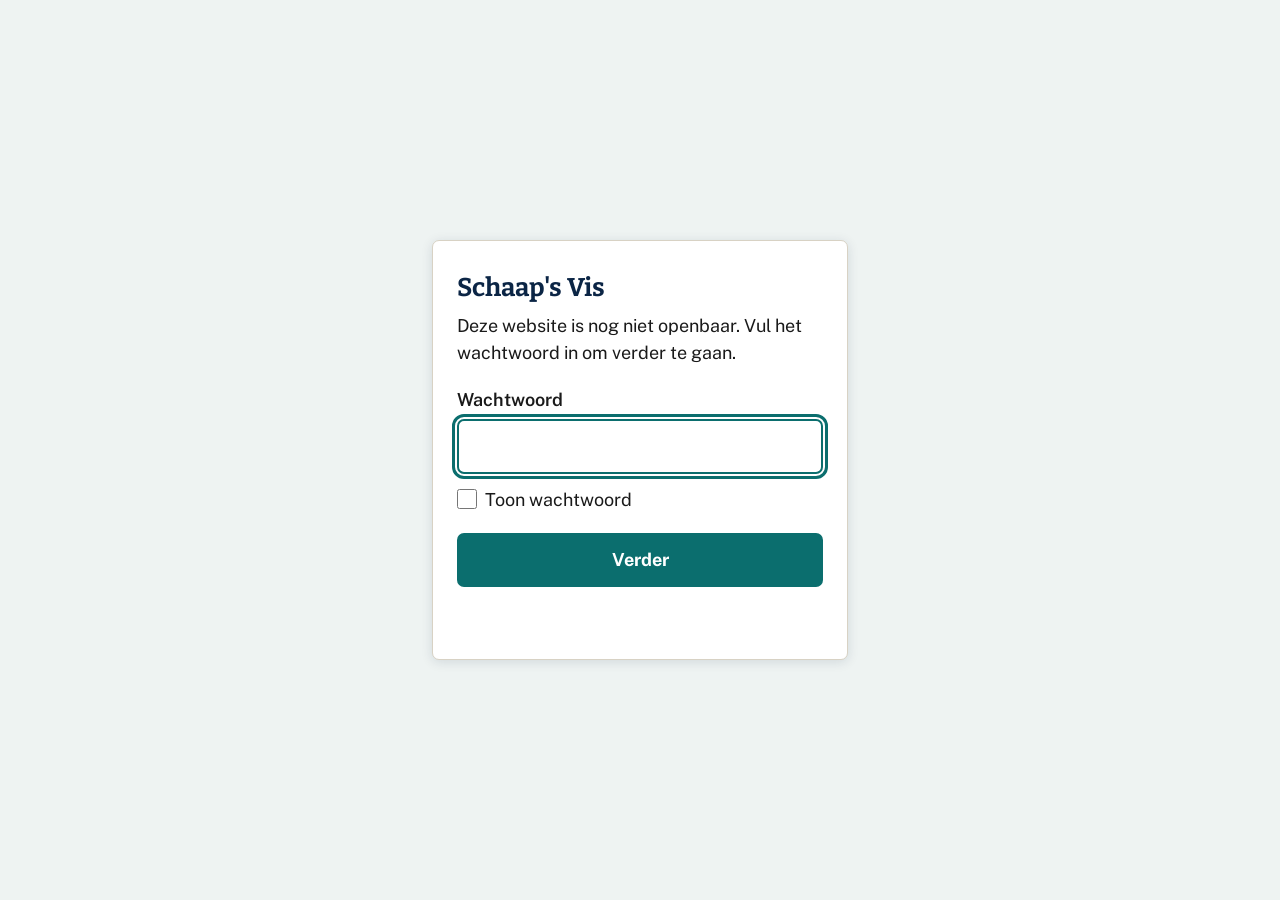
<file: uitleg.html>
<!DOCTYPE html>
<html lang="nl">
<head>
<meta charset="UTF-8">
<meta name="viewport" content="width=device-width, initial-scale=1.0">
<script src="wachtwoord.js"></script>
<title>Uitlegvideo | Schaap's Vis</title>
<meta name="description" content="In één minuut: waarom Schaap's Vis bezorgt, hoe het werkt en wie wij zijn.">
<link rel="preconnect" href="https://fonts.googleapis.com">
<link rel="preconnect" href="https://fonts.gstatic.com" crossorigin>
<link href="https://fonts.googleapis.com/css2?family=Bitter:wght@700&family=Public+Sans:wght@400;600;700&display=swap" rel="stylesheet">
<style>
  :root { --donker: #0b2545; --zee: #0b6e6e; --zee-donker: #084f4f; --accent: #9c6210; --tegel: #eef3f2; --wit: #fff; --rand: #d8d2c4; }
  * { box-sizing: border-box; }
  html, body { margin: 0; height: 100%; background: var(--donker); overflow: hidden; font-family: "Public Sans", Arial, sans-serif; }
  .omlijsting { position: fixed; inset: 0; display: flex; align-items: center; justify-content: center; }
  .podium { position: relative; width: 1280px; height: 720px; background: var(--tegel); overflow: hidden; transform-origin: center center; flex-shrink: 0; }
  .scene { position: absolute; inset: 0; opacity: 0; }
  .anim { opacity: 0; will-change: opacity, transform; }
  h1, h2, .kop { font-family: "Bitter", Georgia, serif; font-weight: 700; margin: 0; color: var(--donker); }
  .donker-vlak { position: absolute; inset: 0; background: linear-gradient(135deg, var(--zee), var(--zee-donker)); }
  /* ondertitels */
  .ondertitel { position: absolute; left: 90px; right: 90px; bottom: 58px; min-height: 104px; display: flex; align-items: center; justify-content: center; text-align: center; font-size: 34px; line-height: 1.3; font-weight: 700; color: var(--wit); background: rgba(11, 37, 69, 0.92); border-radius: 18px; padding: 18px 34px; }
  /* voortgang */
  .voortgang { position: absolute; left: 0; right: 0; bottom: 0; height: 10px; background: rgba(11, 37, 69, 0.15); }
  .voortgang span { display: block; height: 100%; width: 0; background: var(--accent); }
  /* titelkaart */
  .titel { position: absolute; inset: 0; display: flex; flex-direction: column; align-items: center; justify-content: center; gap: 20px; color: var(--wit); text-align: center; padding-bottom: 150px; }
  .titel h1 { color: var(--wit); font-size: 92px; }
  .titel p { margin: 0; font-size: 40px; font-weight: 600; }
  .titel .label { font-size: 26px; font-weight: 700; letter-spacing: .08em; text-transform: uppercase; color: #f0c27a; }
  /* kaarten */
  .kaarten { position: absolute; left: 110px; right: 110px; top: 56px; display: flex; gap: 36px; justify-content: center; align-items: flex-start; }
  .kaart { flex: 1; background: var(--wit); border-radius: 22px; padding: 30px 30px 34px; text-align: center; border: 2px solid var(--rand); }
  .kaart svg { width: 96px; height: 96px; color: var(--accent); }
  .kaart .kop { font-size: 36px; margin-top: 14px; line-height: 1.2; }
  .kaart p { font-size: 26px; margin: 10px 0 0; color: #333; }
  .stap-nr { display: inline-flex; width: 62px; height: 62px; border-radius: 50%; background: var(--accent); color: var(--wit); font-size: 38px; font-weight: 700; align-items: center; justify-content: center; }
  .stap svg { color: var(--zee); width: 80px; height: 80px; display: block; margin: 12px auto 0; }
  /* tijdlijn */
  .tijdlijn { position: absolute; left: 150px; right: 150px; top: 250px; display: flex; justify-content: space-between; }
  .tijdlijn::before { content: ""; position: absolute; left: 60px; right: 60px; top: 38px; height: 4px; background: var(--rand); }
  .punt { position: relative; text-align: center; width: 300px; }
  .punt b { display: inline-block; background: var(--zee); color: var(--wit); font-size: 34px; padding: 14px 30px; border-radius: 999px; }
  .punt span { display: block; margin-top: 18px; font-size: 28px; font-weight: 600; color: var(--donker); }
  .wie-kop { position: absolute; left: 0; right: 0; top: 96px; text-align: center; font-size: 56px; }
  /* afsluiter */
  .knop-nep { display: inline-block; background: var(--accent); color: var(--wit); font-size: 44px; font-weight: 700; padding: 26px 56px; border-radius: 14px; box-shadow: 0 10px 26px rgba(0,0,0,.25); }
  .klein-wit { color: var(--wit); font-size: 34px; font-weight: 600; margin: 0; }
  /* bediening (niet in de opname) */
  .bediening { position: absolute; inset: 0; display: flex; align-items: center; justify-content: center; background: rgba(11, 37, 69, 0.3); border: 0; cursor: pointer; font-family: inherit; }
  .bediening span { display: inline-flex; align-items: center; gap: 22px; background: var(--accent); color: var(--wit); font-size: 44px; font-weight: 700; padding: 28px 52px; border-radius: 999px; box-shadow: 0 10px 26px rgba(0,0,0,.3); }
  .bediening svg { width: 44px; height: 44px; }
  .bediening[hidden] { display: none; }
  .pauze { position: absolute; top: 24px; right: 24px; width: 78px; height: 78px; border-radius: 50%; border: 0; background: rgba(11, 37, 69, 0.8); color: var(--wit); cursor: pointer; display: none; align-items: center; justify-content: center; }
  .pauze svg { width: 34px; height: 34px; }
  .speelt .pauze { display: flex; }
  .opname .bediening, .opname .pauze { display: none !important; }
</style>
</head>
<body>
<div class="omlijsting">
<div class="podium" id="podium">

  <!-- 1. Titel -->
  <div class="scene" data-in="0" data-out="7.6">
    <div class="donker-vlak"></div>
    <div class="titel">
      <svg class="anim" data-in="0.3" width="170" height="170" viewBox="0 0 48 48" aria-hidden="true"><circle cx="24" cy="24" r="23" fill="#ffffff" fill-opacity=".14"/><path d="M8.5 24c6.5-8.5 17.5-8.5 24 0-6.5 8.5-17.5 8.5-24 0z" fill="none" stroke="#fff" stroke-width="2.2" stroke-linejoin="round"/><path d="M32.5 24l8-6v12l-8-6z" fill="none" stroke="#fff" stroke-width="2.2" stroke-linejoin="round"/><circle cx="15.5" cy="22.2" r="1.7" fill="#fff"/></svg>
      <p class="label anim" data-in="0.8">Nieuw: bezorgen aan huis</p>
      <h1 class="anim" data-in="1.2">Schaap's Vis</h1>
      <p class="anim" data-in="2.0">Verse vis, zonder de deur uit te hoeven</p>
    </div>
  </div>

  <!-- 2. Waarom: de winkel is te ver -->
  <div class="scene" data-in="7.6" data-out="18.2">
    <svg id="kaart-svg" width="1280" height="720" viewBox="0 0 1280 720" aria-hidden="true">
      <rect x="0" y="470" width="1280" height="250" fill="#dfe8e6"/>
      <g class="anim" data-in="7.9">
        <rect x="120" y="250" width="250" height="220" rx="6" fill="#0b2545"/>
        <path d="M105 250h280l-18 50H123z" fill="#0b6e6e"/>
        <path d="M150 250l-10 50M200 250l-6 50M250 250v50M300 250l6 50M350 250l10 50" stroke="#ffffff" stroke-opacity=".5" stroke-width="10"/>
        <rect x="150" y="330" width="120" height="90" rx="6" fill="#bfe3e3"/>
        <path d="M178 375c9-12 27-12 36 0-9 12-27 12-36 0z" fill="none" stroke="#0b2545" stroke-width="4"/>
        <path d="M214 375l12-8v16z" fill="none" stroke="#0b2545" stroke-width="4" stroke-linejoin="round"/>
        <rect x="290" y="340" width="60" height="130" rx="4" fill="#9c6210"/>
        <rect x="135" y="205" width="220" height="40" rx="8" fill="#ffffff"/>
        <text x="245" y="233" text-anchor="middle" font-family="Bitter, Georgia, serif" font-weight="700" font-size="24" fill="#0b2545">Schaap's Vis</text>
      </g>
      <g class="anim" data-in="8.6">
        <path d="M930 300l110-80 110 80z" fill="#9c6210"/>
        <rect x="945" y="298" width="190" height="172" fill="#f4efe6"/>
        <rect x="1060" y="360" width="50" height="110" rx="3" fill="#0b2545"/>
        <rect x="970" y="330" width="70" height="60" rx="4" fill="#bfe3e3"/>
        <circle cx="1005" cy="352" r="11" fill="#0b2545" class="anim" data-in="9.6"/>
        <path d="M987 390c0-14 8-22 18-22s18 8 18 22z" fill="#0b2545" class="anim" data-in="9.6"/>
      </g>
      <path id="route" d="M330 475 C 520 600, 760 380, 1085 472" fill="none" stroke="#0b6e6e" stroke-width="7" stroke-dasharray="4 18" stroke-linecap="round" class="anim" data-in="10.2"/>
      <g class="regen" data-in="11" data-out="18.2">
        <line x1="450" y1="0" x2="440" y2="26" stroke="#0b6e6e" stroke-width="4" stroke-linecap="round" class="druppel" data-x="450" data-v="520" data-f="0"/>
        <line x1="560" y1="0" x2="550" y2="26" stroke="#0b6e6e" stroke-width="4" stroke-linecap="round" class="druppel" data-x="560" data-v="560" data-f="0.35"/>
        <line x1="680" y1="0" x2="670" y2="26" stroke="#0b6e6e" stroke-width="4" stroke-linecap="round" class="druppel" data-x="680" data-v="500" data-f="0.7"/>
        <line x1="790" y1="0" x2="780" y2="26" stroke="#0b6e6e" stroke-width="4" stroke-linecap="round" class="druppel" data-x="790" data-v="540" data-f="0.15"/>
        <line x1="620" y1="0" x2="610" y2="26" stroke="#0b6e6e" stroke-width="4" stroke-linecap="round" class="druppel" data-x="620" data-v="580" data-f="0.5"/>
        <line x1="860" y1="0" x2="850" y2="26" stroke="#0b6e6e" stroke-width="4" stroke-linecap="round" class="druppel" data-x="860" data-v="510" data-f="0.85"/>
      </g>
    </svg>
  </div>

  <!-- 3. Het gevoel -->
  <div class="scene" data-in="18.2" data-out="28.2">
    <div class="kaarten">
      <div class="kaart anim" data-in="18.6">
        <svg viewBox="0 0 24 24" fill="none" stroke="currentColor" stroke-width="1.6" stroke-linecap="round" stroke-linejoin="round" aria-hidden="true"><path d="M17 21v-2a4 4 0 0 0-4-4H5a4 4 0 0 0-4 4v2"/><circle cx="9" cy="7" r="4"/><path d="M23 21v-2a4 4 0 0 0-3-3.9"/><path d="M16 3.1a4 4 0 0 1 0 7.8"/></svg>
        <div class="kop">Steeds iemand vragen?</div>
        <p>Je wilt je kinderen of buren niet lastigvallen.</p>
      </div>
      <div class="kaart anim" data-in="21.8">
        <svg viewBox="0 0 24 24" fill="none" stroke="currentColor" stroke-width="1.6" stroke-linecap="round" stroke-linejoin="round" aria-hidden="true"><rect x="5" y="2" width="14" height="20" rx="2"/><path d="M12 18h.01"/></svg>
        <div class="kop">Een ingewikkelde app?</div>
        <p>Wachtwoorden, stappen en een bezorger die je niet kent.</p>
      </div>
    </div>
  </div>

  <!-- 4. Wat: wij bezorgen -->
  <div class="scene" data-in="28.2" data-out="39.6">
    <svg width="1280" height="720" viewBox="0 0 1280 720" aria-hidden="true">
      <rect x="0" y="470" width="1280" height="250" fill="#dfe8e6"/>
      <g>
        <rect x="120" y="250" width="250" height="220" rx="6" fill="#0b2545"/>
        <path d="M105 250h280l-18 50H123z" fill="#0b6e6e"/>
        <path d="M150 250l-10 50M200 250l-6 50M250 250v50M300 250l6 50M350 250l10 50" stroke="#ffffff" stroke-opacity=".5" stroke-width="10"/>
        <rect x="150" y="330" width="120" height="90" rx="6" fill="#bfe3e3"/>
        <path d="M178 375c9-12 27-12 36 0-9 12-27 12-36 0z" fill="none" stroke="#0b2545" stroke-width="4"/>
        <path d="M214 375l12-8v16z" fill="none" stroke="#0b2545" stroke-width="4" stroke-linejoin="round"/>
        <rect x="290" y="340" width="60" height="130" rx="4" fill="#9c6210"/>
        <rect x="135" y="205" width="220" height="40" rx="8" fill="#ffffff"/>
        <text x="245" y="233" text-anchor="middle" font-family="Bitter, Georgia, serif" font-weight="700" font-size="24" fill="#0b2545">Schaap's Vis</text>
      </g>
      <g>
        <path d="M930 300l110-80 110 80z" fill="#9c6210"/>
        <rect x="945" y="298" width="190" height="172" fill="#f4efe6"/>
        <rect x="1060" y="360" width="50" height="110" rx="3" fill="#0b2545"/>
        <rect x="970" y="330" width="70" height="60" rx="4" fill="#bfe3e3"/>
        <circle cx="1005" cy="352" r="11" fill="#0b2545"/>
        <path d="M987 390c0-14 8-22 18-22s18 8 18 22z" fill="#0b2545"/>
      </g>
      <path id="route2" d="M330 475 C 520 600, 760 380, 1085 472" fill="none" stroke="#0b6e6e" stroke-width="7" stroke-dasharray="4 18" stroke-linecap="round"/>
      <g class="reis" data-pad="route2" data-in="29.2" data-duur="5.2">
        <path d="M-34 -30h68l6 58h-80z" fill="#c98a3c"/>
        <path d="M-34 -30h68l-2 9h-64z" fill="#b57a31"/>
        <path d="M-17 -30c0-22 34-22 34 0" fill="none" stroke="#7d4e0d" stroke-width="5" stroke-linecap="round"/>
        <path d="M-15 2c6-8 17-8 23 0-6 8-17 8-23 0z" fill="none" stroke="#fff" stroke-width="3" stroke-linejoin="round"/>
        <path d="M8 2l8-6v12z" fill="none" stroke="#fff" stroke-width="3" stroke-linejoin="round"/>
      </g>
      <g class="anim" data-in="34.6">
        <rect x="905" y="150" width="190" height="56" rx="10" fill="#0b2545"/>
        <text x="1000" y="187" text-anchor="middle" font-family="Public Sans, Arial, sans-serif" font-weight="700" font-size="28" fill="#ffffff">Dinsdag</text>
      </g>
    </svg>
  </div>

  <!-- 5. Hoe: drie stappen -->
  <div class="scene" data-in="39.6" data-out="54.6">
    <div class="kaarten">
      <div class="kaart stap anim" data-in="40.0">
        <span class="stap-nr">1</span>
        <svg viewBox="0 0 48 32" fill="none" stroke="currentColor" stroke-width="2" stroke-linecap="round" stroke-linejoin="round" aria-hidden="true"><path d="M3 16c8-11 24-11 32 0-8 11-24 11-32 0z"/><path d="M35 16l10-8v16l-10-8z"/><circle cx="12" cy="13.5" r="1.4" fill="currentColor" stroke="none"/></svg>
        <div class="kop">Kies uw vis</div>
        <p>Online of gewoon aan de telefoon.</p>
      </div>
      <div class="kaart stap anim" data-in="44.4">
        <span class="stap-nr">2</span>
        <svg viewBox="0 0 24 24" fill="none" stroke="currentColor" stroke-width="1.6" stroke-linecap="round" stroke-linejoin="round" aria-hidden="true"><circle cx="12" cy="12" r="9"/><path d="M12 7v5l3.5 2"/></svg>
        <div class="kop">Kies uw moment</div>
        <p>Dinsdagochtend of dinsdagmiddag.</p>
      </div>
      <div class="kaart stap anim" data-in="48.8">
        <span class="stap-nr">3</span>
        <svg viewBox="0 0 24 24" fill="none" stroke="currentColor" stroke-width="1.6" stroke-linecap="round" stroke-linejoin="round" aria-hidden="true"><path d="M3 9l9-7 9 7v11a2 2 0 0 1-2 2H5a2 2 0 0 1-2-2z"/><path d="M9 22V12h6v10"/></svg>
        <div class="kop">Wij bezorgen</div>
        <p>U betaalt pas aan de deur.</p>
      </div>
    </div>
  </div>

  <!-- 6. Wie: de familiezaak -->
  <div class="scene" data-in="54.6" data-out="64.6">
    <div class="kop wie-kop anim" data-in="55.0">Schaap's Vishandel, Leiden</div>
    <div class="tijdlijn">
      <div class="punt anim" data-in="56.0"><b>1938</b><span>Meneer Schaap begint aan de Herenstraat</span></div>
      <div class="punt anim" data-in="57.4"><b>Jaren '70</b><span>Opa neemt over en houdt de naam</span></div>
      <div class="punt anim" data-in="58.8"><b>Nu</b><span>De familie bezorgt ook aan huis</span></div>
    </div>
  </div>

  <!-- 7. Afsluiter -->
  <div class="scene" data-in="64.6" data-out="99">
    <div class="donker-vlak"></div>
    <div class="titel">
      <p class="label anim" data-in="65.0">Elke dinsdag gratis bezorgd</p>
      <span class="knop-nep anim" data-in="65.6">Bestel voor dinsdag</span>
      <p class="klein-wit anim" data-in="66.4">schaapsvis.com</p>
      <p class="klein-wit anim" data-in="67.0">of bel 06 42900227</p>
    </div>
  </div>

  <!-- ondertitels -->
  <div class="ondertitel anim" data-in="1.2" data-out="7.4">Schaap's Vishandel in Leiden bezorgt nu ook bij u thuis.</div>
  <div class="ondertitel anim" data-in="8.2" data-out="12.9">Sommige klanten komen al zeventig jaar bij ons.</div>
  <div class="ondertitel anim" data-in="13.1" data-out="18.0">Maar voor een deel van hen is de winkel nu te ver.</div>
  <div class="ondertitel anim" data-in="18.8" data-out="28.0">Steeds iemand vragen of een ingewikkelde app gebruiken? Dat wil je niet.</div>
  <div class="ondertitel anim" data-in="28.8" data-out="39.4">Daarom bezorgen wij. Elke dinsdag, gratis aan de deur.</div>
  <div class="ondertitel anim" data-in="40.2" data-out="54.4">Zo werkt het: kies uw vis, kies ochtend of middag, en betaal pas als de vis er is.</div>
  <div class="ondertitel anim" data-in="55.2" data-out="64.4">Drie generaties, dezelfde verse vis. Sinds 1938 aan de Herenstraat.</div>
  <div class="ondertitel anim" data-in="65.4" data-out="99">Bestel via de site of bel ons. Wij brengen het dinsdag bij u thuis.</div>

  <div class="voortgang"><span id="voortgang"></span></div>

  <button type="button" class="bediening" id="start" aria-label="Uitlegvideo afspelen">
    <span><svg viewBox="0 0 24 24" fill="currentColor" aria-hidden="true"><path d="M7 4v16l13-8z"/></svg><em style="font-style:normal" id="start-tekst">Bekijk de uitleg (1 minuut)</em></span>
  </button>
  <button type="button" class="pauze" id="pauze" aria-label="Pauzeren">
    <svg viewBox="0 0 24 24" fill="currentColor" aria-hidden="true"><rect x="6" y="4" width="4" height="16" rx="1"/><rect x="14" y="4" width="4" height="16" rx="1"/></svg>
  </button>
</div>
</div>

<script>
  const DUUR = 72;
  const podium = document.getElementById("podium");
  const opname = new URLSearchParams(location.search).has("opname");
  if (opname) document.body.classList.add("opname");

  const knijp = (x) => Math.max(0, Math.min(1, x));
  const zacht = (x) => x * x * (3 - 2 * x);
  const inUit = (el, t) => {
    const a = parseFloat(el.dataset.in || "0");
    const b = parseFloat(el.dataset.out || "999");
    return Math.min(zacht(knijp((t - a) / 0.6)), zacht(knijp((b - t) / 0.4)));
  };

  const scenes = Array.from(podium.querySelectorAll(".scene"));
  const animaties = Array.from(podium.querySelectorAll(".anim"));
  const reizen = Array.from(podium.querySelectorAll(".reis"));
  const regens = Array.from(podium.querySelectorAll(".regen"));

  function teken(t) {
    scenes.forEach((s) => { s.style.opacity = inUit(s, t); });
    animaties.forEach((el) => {
      const v = inUit(el, t);
      el.style.opacity = v;
      el.style.transform = `translateY(${(1 - v) * 24}px)`;
    });
    reizen.forEach((g) => {
      const pad = document.getElementById(g.dataset.pad);
      const p = zacht(knijp((t - parseFloat(g.dataset.in)) / parseFloat(g.dataset.duur)));
      const punt = pad.getPointAtLength(p * pad.getTotalLength());
      const hup = Math.abs(Math.sin(p * Math.PI * 6)) * 10 * (1 - p);
      g.setAttribute("transform", `translate(${punt.x} ${punt.y - 34 - hup})`);
    });
    regens.forEach((r) => {
      const zichtbaar = inUit(r, t);
      r.style.opacity = zichtbaar;
      r.querySelectorAll(".druppel").forEach((d) => {
        const y = ((t * parseFloat(d.dataset.v) + parseFloat(d.dataset.f) * 470) % 470);
        d.setAttribute("transform", `translate(0 ${y})`);
      });
    });
    document.getElementById("voortgang").style.width = `${knijp(t / DUUR) * 100}%`;
  }

  function schaal() {
    const f = Math.min(window.innerWidth / 1280, window.innerHeight / 720);
    podium.style.transform = `scale(${f})`;
  }
  window.addEventListener("resize", schaal);
  schaal();

  // Voor de opname (mp4) en om te testen
  window.__teken = teken;
  window.__DUUR = DUUR;

  let begin = null, gepauzeerdOp = 0, loopt = false;
  function stap(nu) {
    if (!loopt) return;
    const t = (nu - begin) / 1000;
    teken(Math.min(t, DUUR));
    if (t >= DUUR) {
      loopt = false;
      podium.classList.remove("speelt");
      document.getElementById("start-tekst").textContent = "Nog een keer bekijken";
      document.getElementById("start").hidden = false;
      gepauzeerdOp = 0;
      return;
    }
    requestAnimationFrame(stap);
  }
  function speel() {
    document.getElementById("start").hidden = true;
    podium.classList.add("speelt");
    begin = performance.now() - gepauzeerdOp * 1000;
    loopt = true;
    requestAnimationFrame(stap);
  }
  document.getElementById("start").addEventListener("click", speel);
  document.getElementById("pauze").addEventListener("click", () => {
    loopt = false;
    gepauzeerdOp = (performance.now() - begin) / 1000;
    podium.classList.remove("speelt");
    document.getElementById("start-tekst").textContent = "Verder kijken";
    document.getElementById("start").hidden = false;
  });

  // Stilstaand beeld voor het afspelen: de titelkaart
  teken(opname ? 0 : 3.2);
</script>
</body>
</html>
</file>
